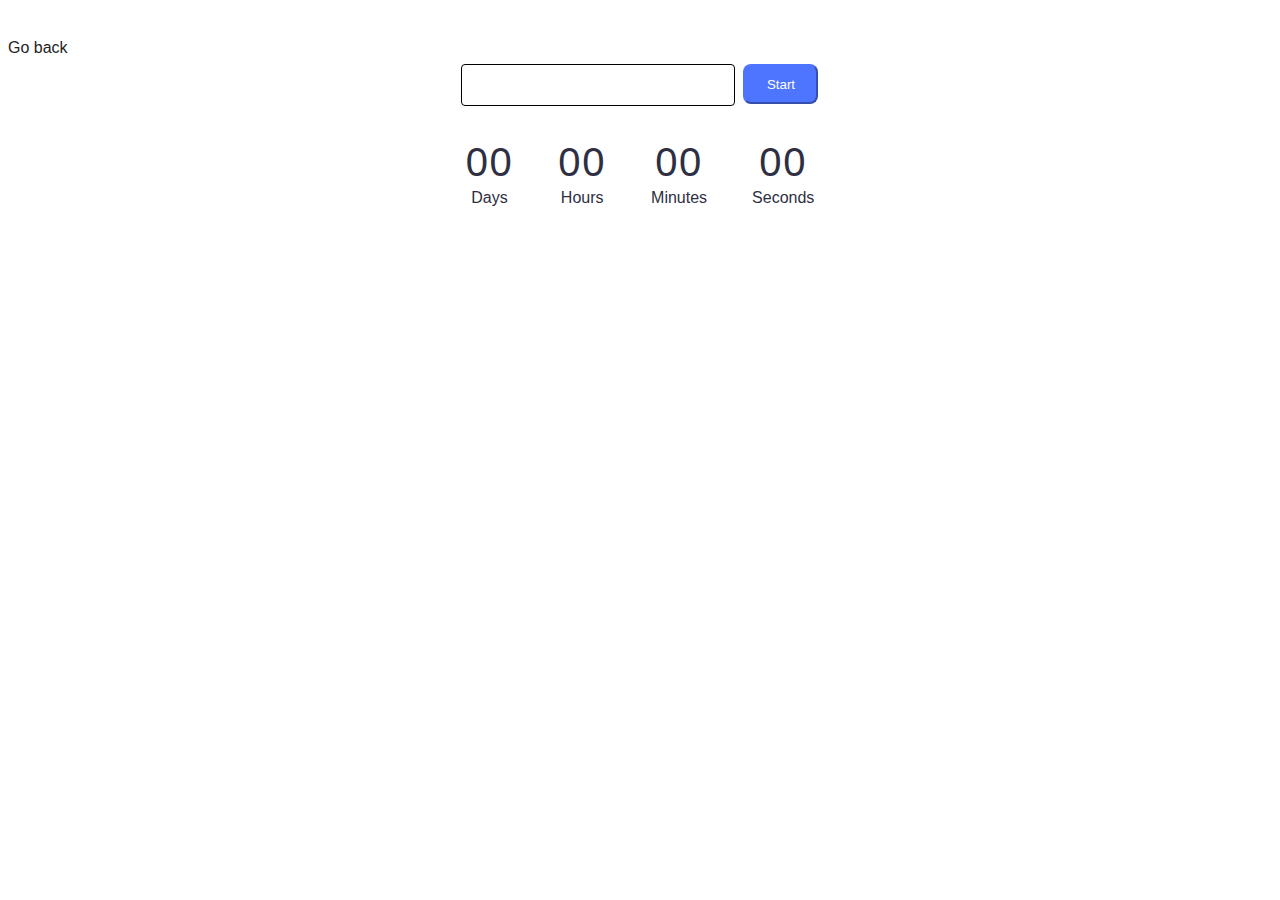
<file: src/1-timer.html>
<!DOCTYPE html>
<html lang="en">
  <head>
    <meta charset="UTF-8" />
    <meta http-equiv="X-UA-Compatible" content="IE=edge" />
    <meta name="viewport" content="width=device-width, initial-scale=1.0" />
    <title>Timer</title>
    <link rel="stylesheet" href="./css/styles.css" />
  </head>
  <body>
    <a class="link" href="./index.html">Go back</a>

    <div class="container">
      <div class="select-data">
        <input class="input-timer" type="text" id="datetime-picker" />
        <button class="btn-timer" type="button" data-start>Start</button>
      </div>

      <div class="timer">
        <div class="field">
          <span class="value" data-days>00</span>
          <span class="label">Days</span>
        </div>
        <div class="field">
          <span class="value" data-hours>00</span>
          <span class="label">Hours</span>
        </div>
        <div class="field">
          <span class="value" data-minutes>00</span>
          <span class="label">Minutes</span>
        </div>
        <div class="field">
          <span class="value" data-seconds>00</span>
          <span class="label">Seconds</span>
        </div>
      </div>
    </div>

    <script type="module" src="./js/1-timer.js" defer></script>
  </body>
</html>
</file>
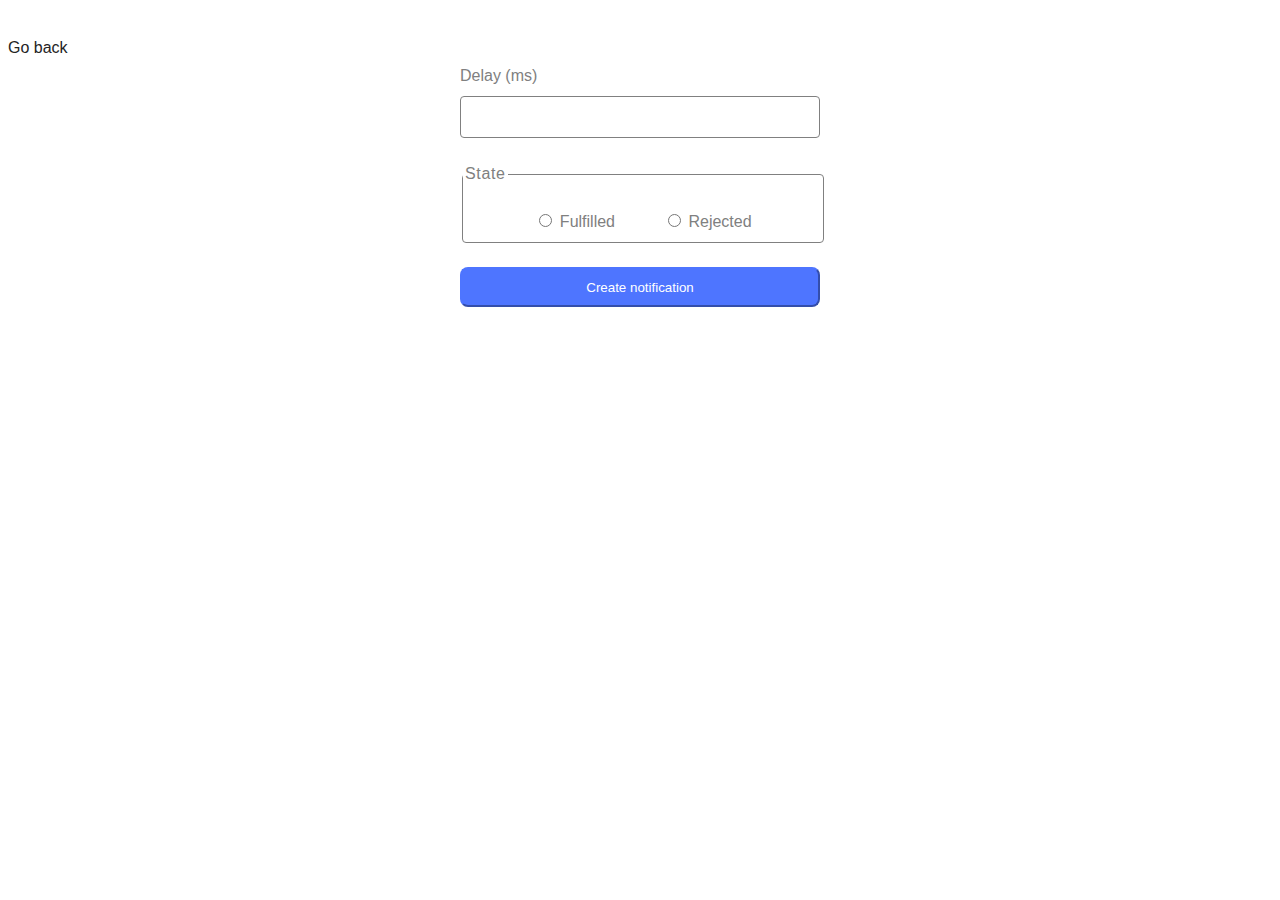
<file: src/2-snackbar.html>
<!DOCTYPE html>
<html lang="en">
  <head>
    <meta charset="UTF-8" />
    <meta http-equiv="X-UA-Compatible" content="IE=edge" />
    <meta name="viewport" content="width=device-width, initial-scale=1.0" />
    <title>Snackbar</title>
    <link rel="stylesheet" href="./css/styles.css" />
  </head>
  <body>
    <a class="link" href="./index.html">Go back</a>

    <form class="form">
      <label class="label-delay">
        Delay (ms)
        <input class="form-input-ms" type="number" name="delay" required />
      </label>

      <fieldset class="form-fieldset">
        <legend class="form-legend">State</legend>
        <div class="container-state">
          <label class="label-state">
            <input
              class="fulfilled"
              type="radio"
              name="state"
              value="fulfilled"
              required
            />
            Fulfilled
          </label>
          <label class="label-state">
            <input
              class="rejected"
              type="radio"
              name="state"
              value="rejected"
              required
            />
            Rejected
          </label>
        </div>
      </fieldset>

      <button class="form-btn" type="submit">Create notification</button>
    </form>

    <script type="module" src="./js/2-snackbar.js" defer></script>
  </body>
</html>
</file>
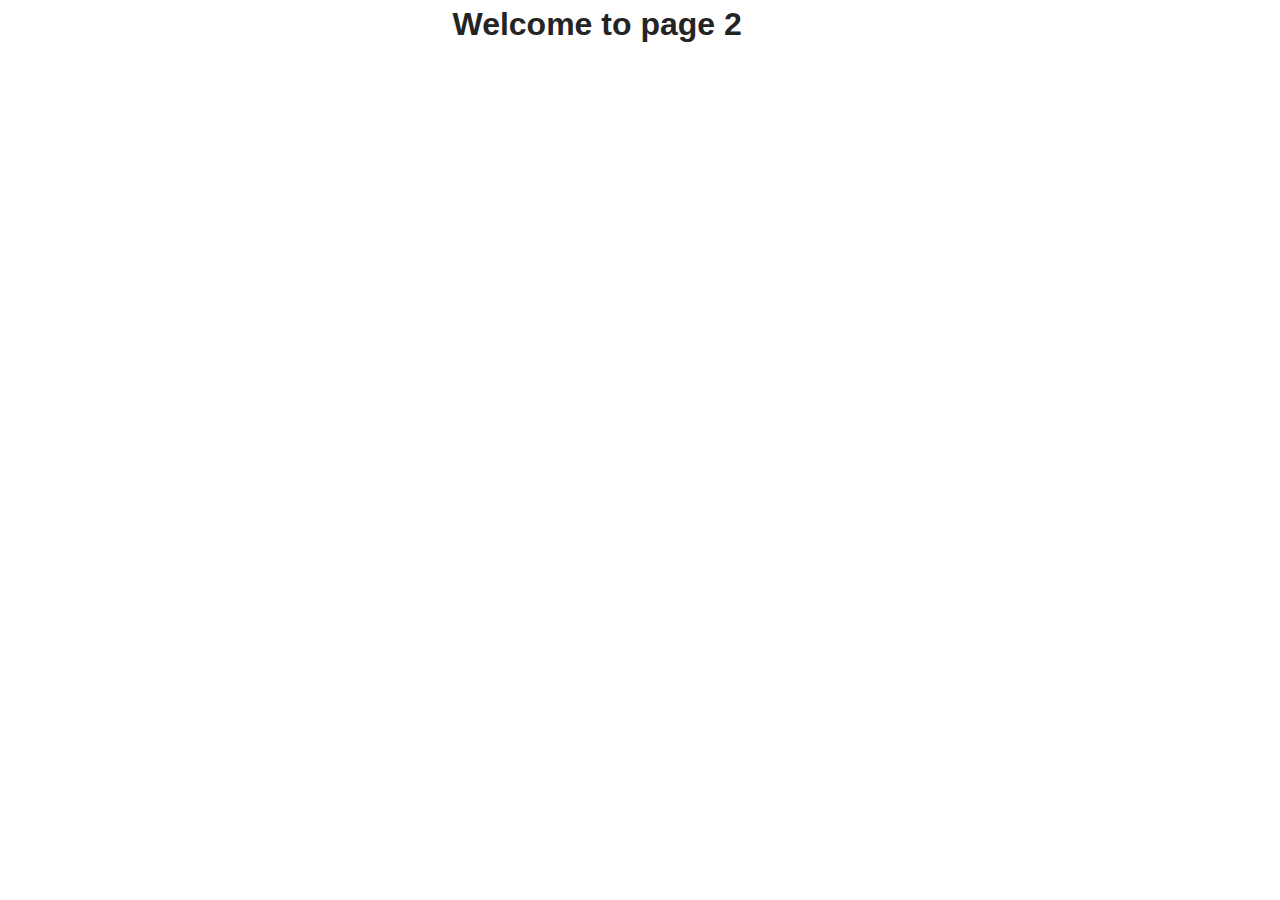
<file: src/page-2.html>
<!DOCTYPE html>
<html lang="en">
  <head>
    <meta charset="UTF-8" />
    <meta http-equiv="X-UA-Compatible" content="IE=edge" />
    <meta name="viewport" content="width=device-width, initial-scale=1.0" />
    <title>Page 2</title>
    <link rel="stylesheet" href="./css/styles.css" />
  </head>
  <body>
    <load
      src="./partials/header.html"
      icon-path="./img/sprite.svg#logo"
      highlight-act="active"
    />

    <main>
      <div class="container">
        <h1 class="main-title">
          <span class="main-title-gradient">Welcome</span> to page 2
        </h1>
        <load src="./partials/back-link.html" />
      </div>
    </main>

    <load src="./partials/footer.html" />
  </body>
</html>
</file>
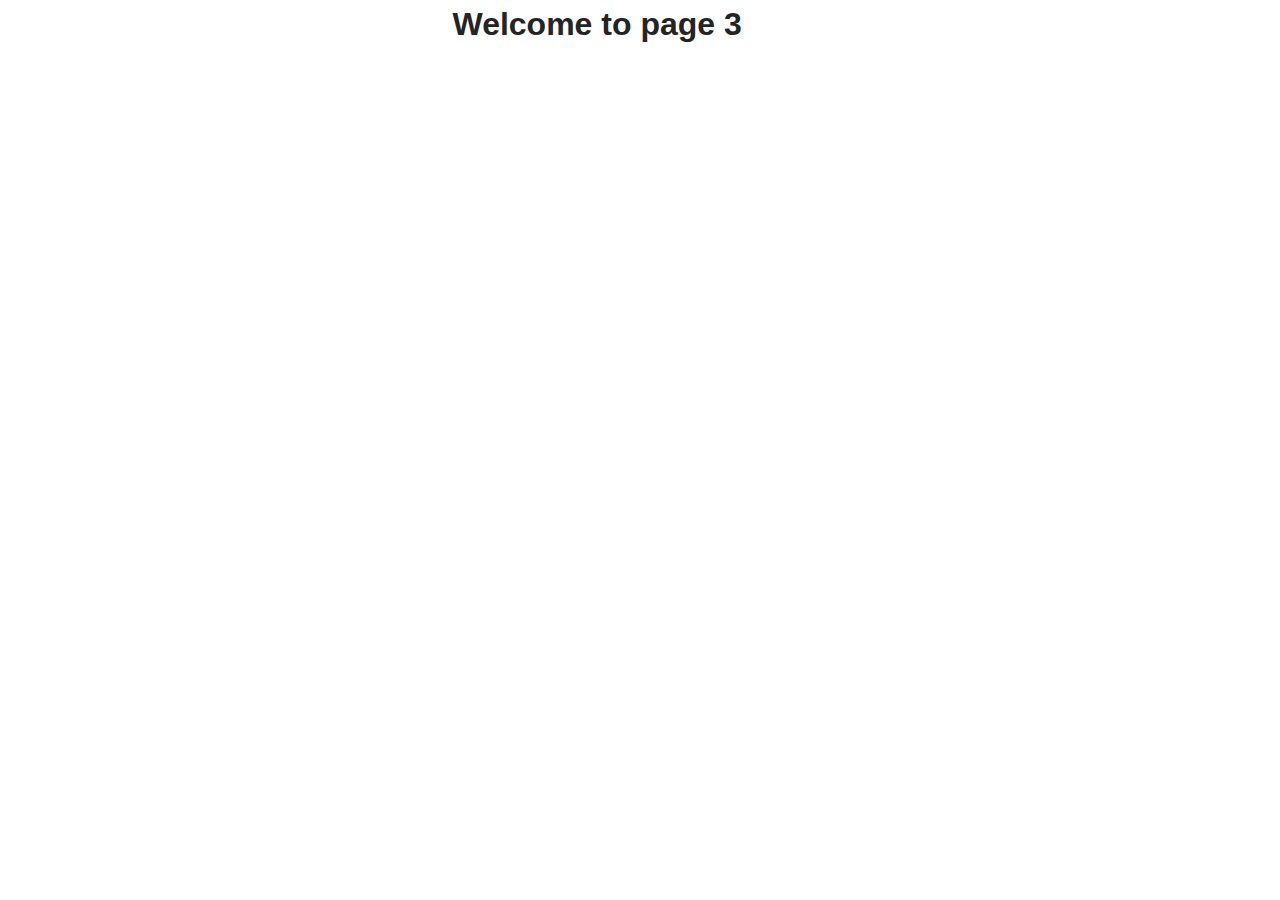
<file: src/page-3.html>
<!DOCTYPE html>
<html lang="en">
  <head>
    <meta charset="UTF-8" />
    <meta http-equiv="X-UA-Compatible" content="IE=edge" />
    <meta name="viewport" content="width=device-width, initial-scale=1.0" />
    <title>Page 3</title>
    <link rel="stylesheet" href="./css/styles.css" />
  </head>
  <body>
    <load
      src="./partials/header.html"
      icon-path="./img/sprite.svg#logo"
      highlight-curr="active"
    />

    <main>
      <div class="container">
        <h1 class="main-title">
          <span class="main-title-gradient">Welcome</span> to page 3
        </h1>
        <load src="./partials/back-link.html" />
      </div>
    </main>

    <load src="./partials/footer.html" />
  </body>
</html>
</file>
<file: src/css/styles.css>
/**
  |============================
  | include css partials with
  | default @import url()
  |============================
*/
/* Common styles */
@import url('./reset.css');
@import url('./base.css');
@import url('./timer.css');
@import url('./snackbar.css');
</file>
